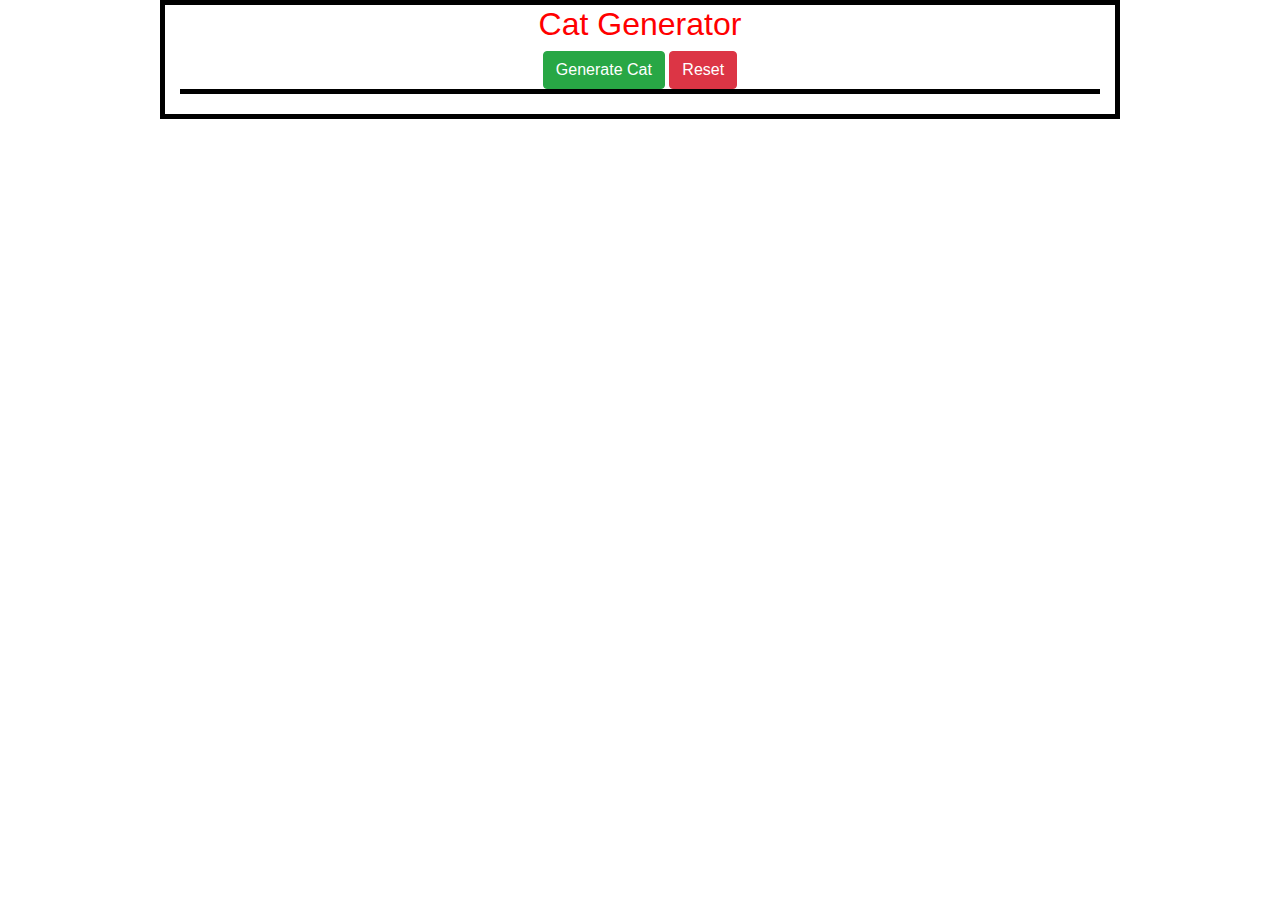
<file: JS-PROJECT/cat generator/index.html>
<!DOCTYPE html>
<html lang="en">
<head>
    <meta charset="UTF-8">
    <meta http-equiv="X-UA-Compatible" content="IE=edge">
    <meta name="viewport" content="width=device-width, initial-scale=1.0">
    <link rel="stylesheet" href="https://maxcdn.bootstrapcdn.com/bootstrap/4.0.0/css/bootstrap.min.css" integrity="sha384-Gn5384xqQ1aoWXA+058RXPxPg6fy4IWvTNh0E263XmFcJlSAwiGgFAW/dAiS6JXm" crossorigin="anonymous">
    <link rel="stylesheet" href="style.css">
    <title>cat generator</title>
</head>
<body>
    <div class="container">
        <h2>Cat Generator</h2>
        <button class="btn btn-success" id="cat-Generater" onclick="generatorCat()">Generate Cat</button>
        <button class="btn btn-danger" id="reset" onclick="reset()">Reset</button>
        <div class="flex-box-container" id="flex-cat-gen"> 
            <!-- <img src="https://cdn2.thecatapi.com/images/89a.gif" id ="cat"alt=""> -->
        </div>
    </div>
    <script src="home.js"></script>
</body>
</html>
</file>
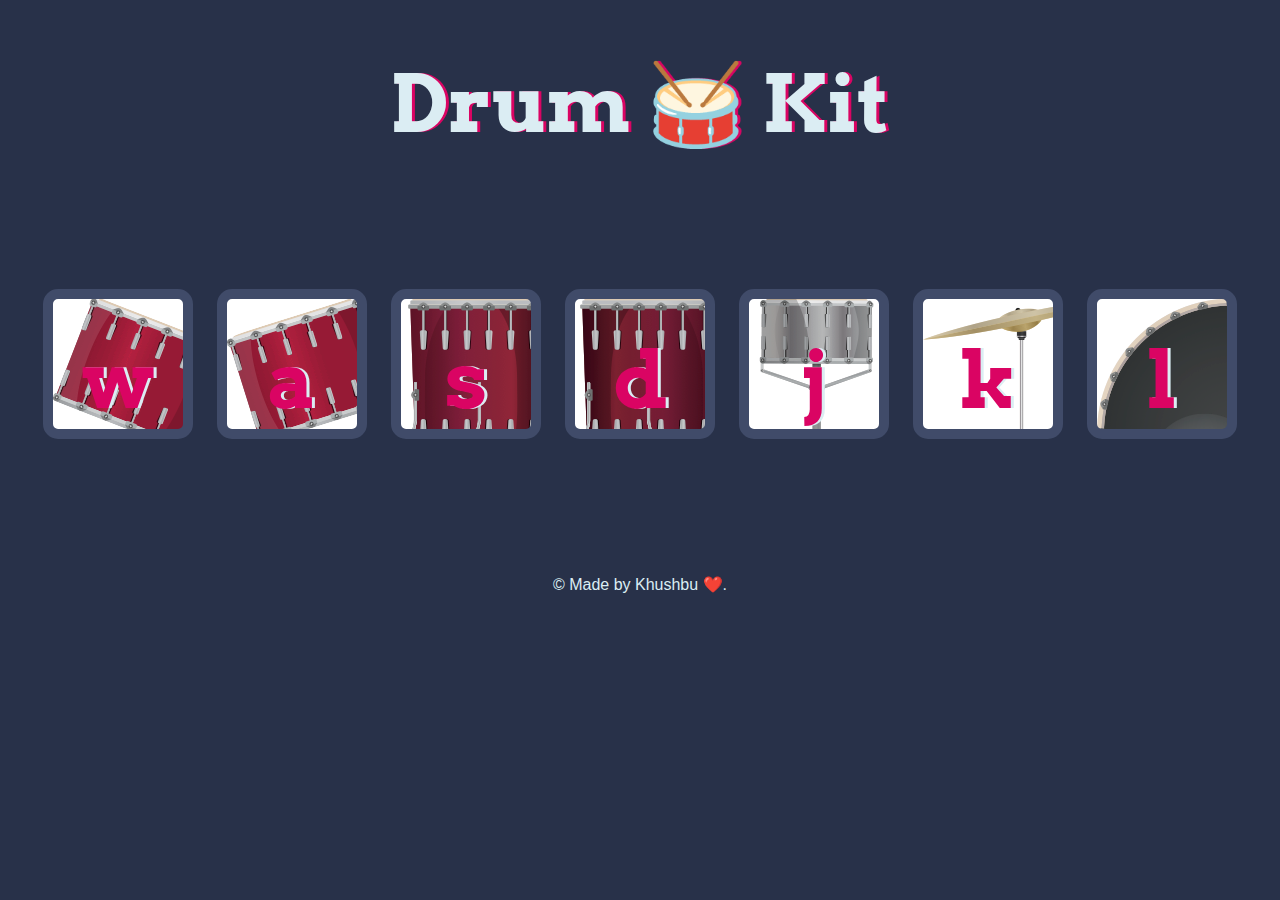
<file: JS-PROJECT/Drum Kit/index.html>
<!DOCTYPE html>
<html lang="en" dir="ltr">

<head>
  <meta charset="utf-8">
  <title>Drum Kit</title>
  <link rel="stylesheet" href="styles.css">
  <link href="https://fonts.googleapis.com/css?family=Arvo" rel="stylesheet">
</head>

<body>

  <h1 id="title">Drum 🥁 Kit</h1>
  <div class="set">
    <button class="w drum">w</button>
    <button class="a drum">a</button>
    <button class="s drum">s</button>
    <button class="d drum">d</button>
    <button class="j drum">j</button>
    <button class="k drum">k</button>
    <button class="l drum">l</button>
  </div>


  <footer>
    &#169; Made by Khushbu ❤️.
  </footer>
  <script src="index.js"></script>
</body>

</html>
</file>
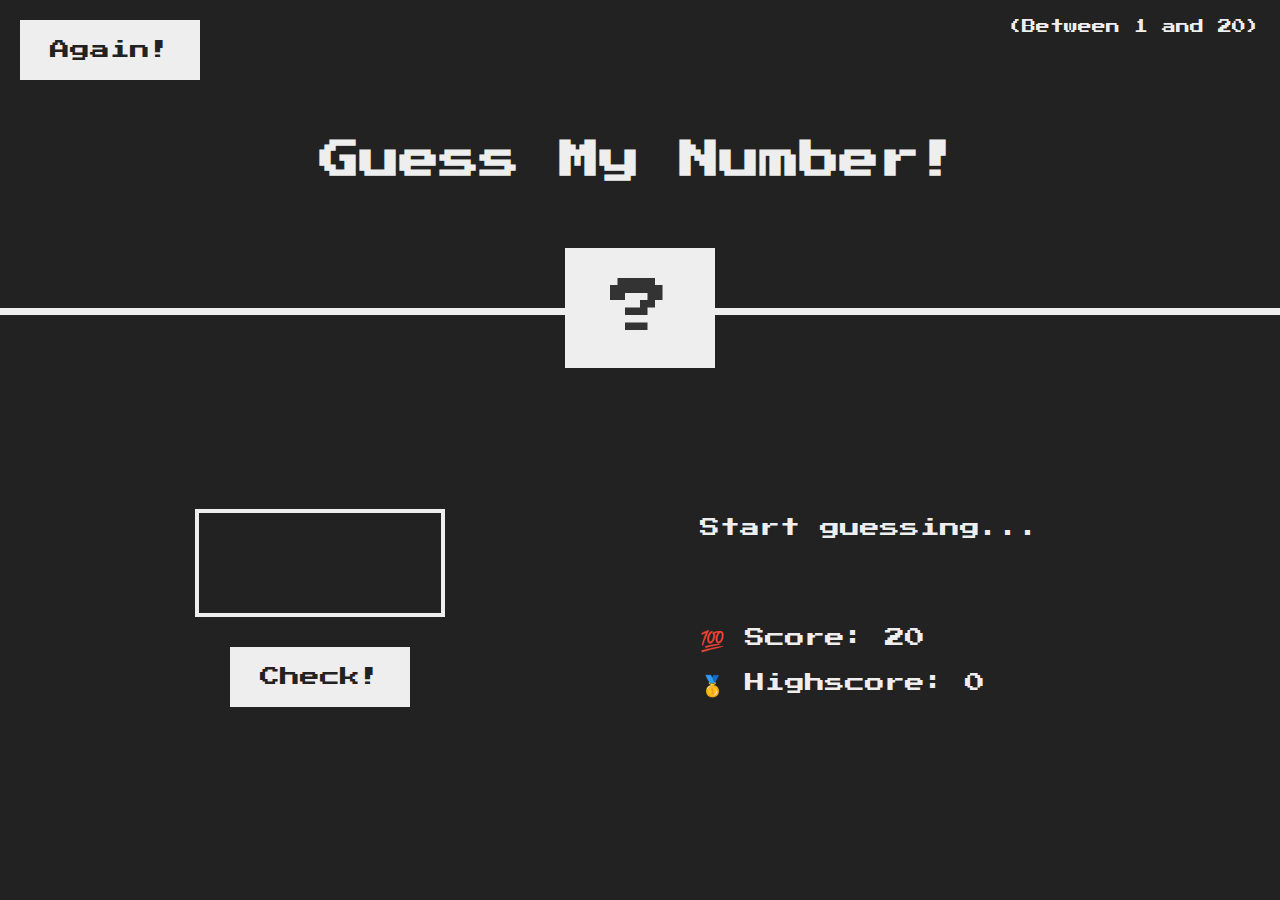
<file: JS-PROJECT/guess my number/index.html>
<!DOCTYPE html>
<html lang="en">
  <head>
    <meta charset="UTF-8" />
    <meta name="viewport" content="width=device-width, initial-scale=1.0" />
    <meta http-equiv="X-UA-Compatible" content="ie=edge" />
    <link rel="stylesheet" href="style.css" />
    <title>Guess My Number!</title>
  </head>
  <body>
    <header>
      <h1>Guess My Number!</h1>
      <p class="between">(Between 1 and 20)</p>
      <button class="btn again">Again!</button>
      <div class="number">?</div>
    </header>
    <main>
      <section class="left">
        <input type="number" class="guess" />
        <button class="btn check">Check!</button>
      </section>
      <section class="right">
        <p class="message">Start guessing...</p>
        <p class="label-score">💯 Score: <span class="score">20</span></p>
        <p class="label-highscore">
          🥇 Highscore: <span class="highscore">0</span>
        </p>
      </section>
    </main>
    <script src="script.js"></script>
  </body>
</html>
</file>
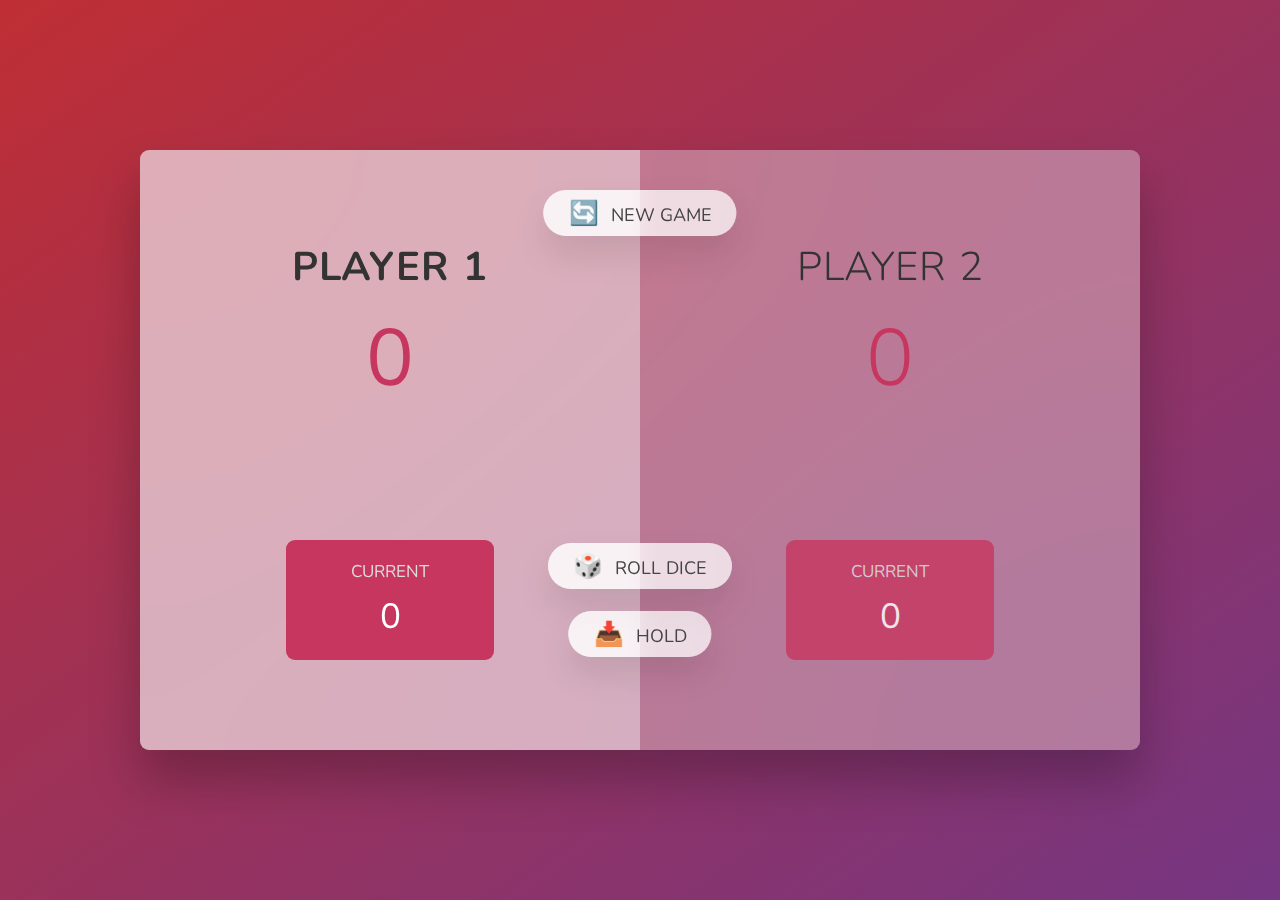
<file: JS-PROJECT/rolling dice/index.html>
<!DOCTYPE html>
<html lang="en">
  <head>
    <meta charset="UTF-8" />
    <meta name="viewport" content="width=device-width, initial-scale=1.0" />
    <meta http-equiv="X-UA-Compatible" content="ie=edge" />
    <link rel="stylesheet" href="style.css" />
    <title>Rolling Dice</title>
  </head>
  <body>
    <main>
      <section class="player player--0 player--active">
        <h2 class="name" id="name--0">Player 1</h2>
        <p class="score" id="score--0">43</p>
        <div class="current">
          <p class="current-label">Current</p>
          <p class="current-score" id="current--0">0</p>
        </div>
      </section>
      <section class="player player--1">
        <h2 class="name" id="name--1">Player 2</h2>
        <p class="score" id="score--1">24</p>
        <div class="current">
          <p class="current-label">Current</p>
          <p class="current-score" id="current--1">0</p>
        </div>
      </section>

      <img src="dice-5.png" alt="Playing dice" class="dice" />
      <button class="btn btn--new">🔄 New game</button>
      <button class="btn btn--roll">🎲 Roll dice</button>
      <button class="btn btn--hold">📥 Hold</button>
    </main>
    <script src="script.js"></script>
  </body>
</html>
</file>
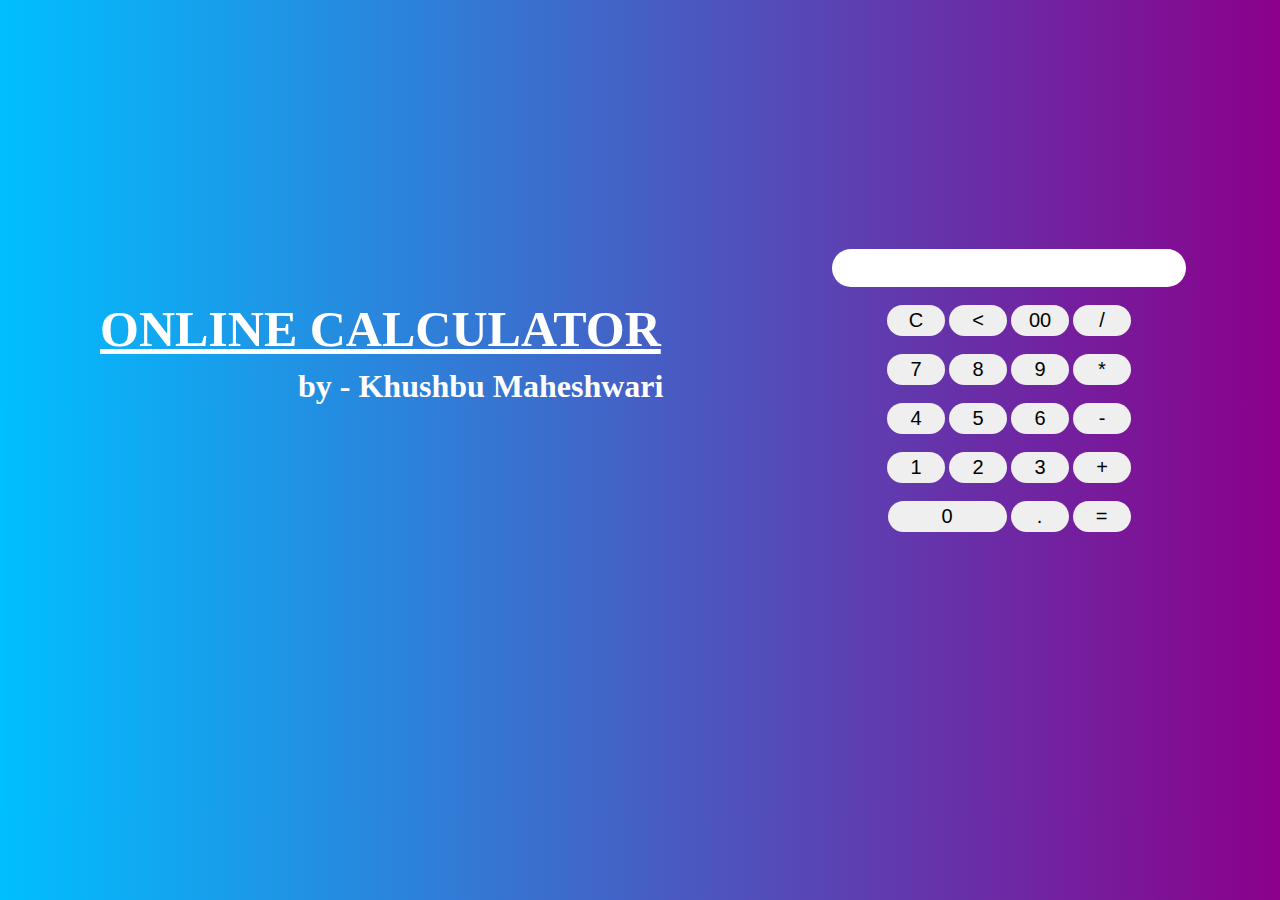
<file: JS-PROJECT/calculator/index .html>
<!DOCTYPE html>
<html lang="en">

<head>
    <meta charset="UTF-8">
    <meta http-equiv="X-UA-Compatible" content="IE=edge">
    <meta name="viewport" content="width=device-width, initial-scale=1.0">
    <link rel="stylesheet" href="style.css">
    <title>Calculator</title>
</head>
<h1>Online Calculator</h1>
<h2>by - Khushbu Maheshwari</h2>
<form name="form1" class="calci" action="attractvecalculater.html" method="post">
<input type="text" name="answer" id="display">
<br>
</br>
<input type="button" class="btnDesign" value="C" onclick="form1.answer.value=''">
<input type="button" class="btnDesign" value="<"
    onclick="form1.answer.value=form1.answer.value.substring(0,form1.answer.value.length*1-1)">
<input type="button" class="btnDesign" value="00" onclick="form1.answer.value+='00'">
<input type="button" class="operatorDesign" value="/" onclick="form1.answer.value+='/'">
<br>
</br>

<input type="button" class="btnDesign" value="7" onclick="form1.answer.value+='7'">
<input type="button" class="btnDesign" value="8" onclick="form1.answer.valugite+='8'">
<input type="button" class="btnDesign" value="9" onclick="form1.answer.value+='9'">
<input type="button" class="operatorDesign" value="*" onclick="form1.answer.value+='*'">
<br>
</br>

<input type="button" class="btnDesign" value="4" onclick="form1.answer.value+='4'">
<input type="button" class="btnDesign" value="5" onclick="form1.answer.value+='5'">
<input type="button" class="btnDesign" value="6" onclick="form1.answer.value+='6'">
<input type="button" class="operatorDesign" value="-" onclick="form1.answer.value+='-'">
<br>
</br>
<input type="button" class="btnDesign" value="1" onclick="form1.answer.value+='1'">
<input type="button" class="btnDesign" value="2" onclick="form1.answer.value+='2'">
<input type="button" class="btnDesign" value="3" onclick="form1.answer.value+='3'">
<input type="button" class="operatorDesign" value="+" onclick="form1.answer.value+='+'">
<br>
</br>


<input type="button" id="zero" value="0" onclick="form1.answer.value+='0'">
<input type="button" class="btnDesign" value="." onclick="form1.answer.value+='.'">
<input type="button" class="operatorDesign" value="=" onclick="form1.answer.value=eval(form1.answer.value)">
</form>
</body>
</html>
</file>
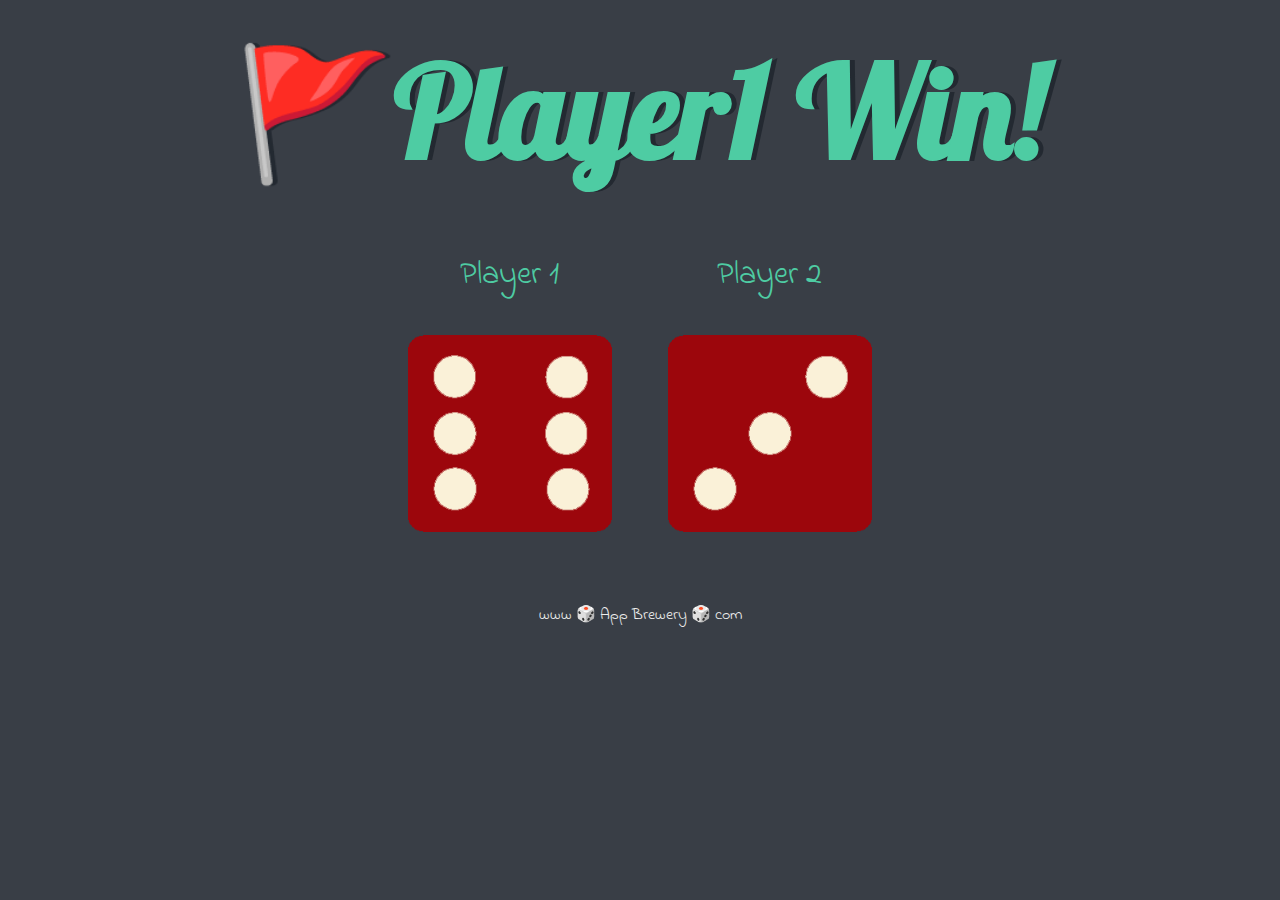
<file: JS-PROJECT/Dicee game/dicee.html>
<!DOCTYPE html>
<html lang="en" dir="ltr">
  <head>
    <meta charset="utf-8">
    <title>Dicee</title>
    <link rel="stylesheet" href="styles.css">
    <link href="https://fonts.googleapis.com/css?family=Indie+Flower|Lobster" rel="stylesheet">

  </head>
  <body>

    <div class="container">
      <h1>Refresh Me</h1>

      <div class="dice">
        <p>Player 1</p>
        <img class="img1" src="images/dice6.png">
      </div>

      <div class="dice">
        <p>Player 2</p>
        <img class="img2" src="images/dice6.png">
      </div>

    </div>
    <script src="index.js"></script>

  </body>

  <footer>
    www 🎲 App Brewery 🎲 com
  </footer>
</html>
</file>
<file: JS-PROJECT/cat generator/style.css>
.container, h1{
    color: red;
}
.container{
    border: 5px  solid black;
    margin:0 auto;
    width: 75%;
    text-align: center;
}
.flex-box-container{
    border-top: 5px solid black;
    justify-content: space-around;
    padding:10px
}
.flex-box-container img{
    margin:10px;
    box-shadow: 0px 10px 50px rgb(0,0,0,0.7);
}
</file>
<file: JS-PROJECT/Drum Kit/styles.css>
body {
  text-align: center;
  background-color: #283149;
}

h1 {
  font-size: 5rem;
  color: #DBEDF3;
  font-family: "Arvo", cursive;
  text-shadow: 3px 0 #DA0463;

}

footer {
  color: #DBEDF3;
  font-family: sans-serif;
}

.w {
  background-image: url("images/tom1.png");
}

.a {
  background-image: url("images/tom2.png");

}

.s {
  background-image:url("images/tom3.png");

}

.d {
  background-image:url("images/tom4.png");

}

.j {
  background-image:url("images/snare.png");
}

.k {
  background-image:url("images/crash.png");

}

.l {

  background-image:url("images/kick.png");
}

.set {
  margin: 10% auto;
}

.game-over {
  background-color: red;
  opacity: 0.8;
}

.pressed {
  box-shadow: 0 3px 4px 0 #DBEDF3;
  opacity: 0.5;
}

.red {
  color: red;
}

.drum {
  outline: none;
  border: 10px solid #404B69;
  font-size: 5rem;
  font-family: 'Arvo', cursive;
  line-height: 2;
  font-weight: 900;
  color: #DA0463;
  text-shadow: 3px 0 #DBEDF3;
  border-radius: 15px;
  display: inline-block;
  width: 150px;
  height: 150px;
  text-align: center;
  margin: 10px;
  background-color: white;
}
</file>
<file: JS-PROJECT/guess my number/style.css>
@import url('https://fonts.googleapis.com/css?family=Press+Start+2P&display=swap');

* {
  margin: 0;
  padding: 0;
  box-sizing: inherit;
}

html {
  font-size: 62.5%;
  box-sizing: border-box;
}

body {
  font-family: 'Press Start 2P', sans-serif;
  color: #eee;
  background-color: #222;
  /* background-color: #60b347; */
}

/* LAYOUT */
header {
  position: relative;
  height: 35vh;
  border-bottom: 7px solid #eee;
}

main {
  height: 65vh;
  color: #eee;
  display: flex;
  align-items: center;
  justify-content: space-around;
}

.left {
  width: 52rem;
  display: flex;
  flex-direction: column;
  align-items: center;
}

.right {
  width: 52rem;
  font-size: 2rem;
}

/* ELEMENTS STYLE */
h1 {
  font-size: 4rem;
  text-align: center;
  position: absolute;
  width: 100%;
  top: 52%;
  left: 50%;
  transform: translate(-50%, -50%);
}

.number {
  background: #eee;
  color: #333;
  font-size: 6rem;
  width: 15rem;
  padding: 3rem 0rem;
  text-align: center;
  position: absolute;
  bottom: 0;
  left: 50%;
  transform: translate(-50%, 50%);
}

.between {
  font-size: 1.4rem;
  position: absolute;
  top: 2rem;
  right: 2rem;
}

.again {
  position: absolute;
  top: 2rem;
  left: 2rem;
}

.guess {
  background: none;
  border: 4px solid #eee;
  font-family: inherit;
  color: inherit;
  font-size: 5rem;
  padding: 2.5rem;
  width: 25rem;
  text-align: center;
  display: block;
  margin-bottom: 3rem;
}

.btn {
  border: none;
  background-color: #eee;
  color: #222;
  font-size: 2rem;
  font-family: inherit;
  padding: 2rem 3rem;
  cursor: pointer;
}

.btn:hover {
  background-color: #ccc;
}

.message {
  margin-bottom: 8rem;
  height: 3rem;
}

.label-score {
  margin-bottom: 2rem;
}
</file>
<file: JS-PROJECT/rolling dice/style.css>
@import url('https://fonts.googleapis.com/css2?family=Nunito&display=swap');

* {
  margin: 0;
  padding: 0;
  box-sizing: inherit;
}

html {
  font-size: 62.5%;
  box-sizing: border-box;
}

body {
  font-family: 'Nunito', sans-serif;
  font-weight: 400;
  height: 100vh;
  color: #333;
  background-image: linear-gradient(to top left, #753682 0%, #bf2e34 100%);
  display: flex;
  align-items: center;
  justify-content: center;
}

/* LAYOUT */
main {
  position: relative;
  width: 100rem;
  height: 60rem;
  background-color: rgba(255, 255, 255, 0.35);
  backdrop-filter: blur(200px);
  filter: blur();
  box-shadow: 0 3rem 5rem rgba(0, 0, 0, 0.25);
  border-radius: 9px;
  overflow: hidden;
  display: flex;
}

.player {
  flex: 50%;
  padding: 9rem;
  display: flex;
  flex-direction: column;
  align-items: center;
  transition: all 0.75s;
}

/* ELEMENTS */
.name {
  position: relative;
  font-size: 4rem;
  text-transform: uppercase;
  letter-spacing: 1px;
  word-spacing: 2px;
  font-weight: 300;
  margin-bottom: 1rem;
}

.score {
  font-size: 8rem;
  font-weight: 300;
  color: #c7365f;
  margin-bottom: auto;
}

.player--active {
  background-color: rgba(255, 255, 255, 0.4);
}
.player--active .name {
  font-weight: 700;
}
.player--active .score {
  font-weight: 400;
}

.player--active .current {
  opacity: 1;
}

.current {
  background-color: #c7365f;
  opacity: 0.8;
  border-radius: 9px;
  color: #fff;
  width: 65%;
  padding: 2rem;
  text-align: center;
  transition: all 0.75s;
}

.current-label {
  text-transform: uppercase;
  margin-bottom: 1rem;
  font-size: 1.7rem;
  color: #ddd;
}

.current-score {
  font-size: 3.5rem;
}

/* ABSOLUTE POSITIONED ELEMENTS */
.btn {
  position: absolute;
  left: 50%;
  transform: translateX(-50%);
  color: #444;
  background: none;
  border: none;
  font-family: inherit;
  font-size: 1.8rem;
  text-transform: uppercase;
  cursor: pointer;
  font-weight: 400;
  transition: all 0.2s;

  background-color: white;
  background-color: rgba(255, 255, 255, 0.6);
  backdrop-filter: blur(10px);

  padding: 0.7rem 2.5rem;
  border-radius: 50rem;
  box-shadow: 0 1.75rem 3.5rem rgba(0, 0, 0, 0.1);
}

.btn::first-letter {
  font-size: 2.4rem;
  display: inline-block;
  margin-right: 0.7rem;
}

.btn--new {
  top: 4rem;
}
.btn--roll {
  top: 39.3rem;
}
.btn--hold {
  top: 46.1rem;
}

.btn:active {
  transform: translate(-50%, 3px);
  box-shadow: 0 1rem 2rem rgba(0, 0, 0, 0.15);
}

.btn:focus {
  outline: none;
}

.dice {
  position: absolute;
  left: 50%;
  top: 16.5rem;
  transform: translateX(-50%);
  height: 10rem;
  box-shadow: 0 2rem 5rem rgba(0, 0, 0, 0.2);
}

.player--winner {
  background-color: #2f2f2f;
}

.player--winner .name {
  font-weight: 700;
  color: #c7365f;
}
.hidden {
  display:none;
}
</file>
<file: JS-PROJECT/calculator/style.css>
*{
    padding: 0;
    margin: 0;
}
body{
    background: linear-gradient(to left ,#8b008b,#00bfff);

}
.calci{
    width: 500px;
    height: 300px; 
   position: absolute;
   top:187px;
   left: 759px;
   text-align:center;
   padding-top: 62px;
  border: none; 
}
 .btnDesign{
    width: 58px;
    height: 31px;
    font-size: 20px;
    border-radius: 16px;
    border:none;

}
 
#display{
    border-radius: 23px;
    width: 330px;
    height: 14px;
    color:black;
    margin:auto;
    background:white;
    font-size: 20px;
    padding:12px;
    border:none;
}
.operatorDesign{
    width: 58px;
    height: 31px;
    font-size: 20px;
    border-radius: 16px;
    border:none;
}
#zero{
    width: 119px;
    height: 31px;
    font-size: 20px;
    border-radius: 16px;
    border:none;

}
.operatorDesign:hover{
    border:2px solid red;
}
.btnDesign:hover{
    border:2px solid red;
}
#zero:hover{
    border:2px solid red;
}
h1{
    color:white;
    margin-top: 300px;
    margin-left: 100px;
    text-transform: uppercase;
    font-weight: 700px;
    font-size: 50px;
    text-decoration: underline;
}
h2{
    color:white;
    margin-top: 10px;
    margin-left: 298px;
    font-weight: 500px;
    font-size: 32px;
    
}
</file>
<file: JS-PROJECT/Dicee game/styles.css>
.container {
  width: 70%;
  margin: auto;
  text-align: center;
}

.dice {
  text-align: center;
  display: inline-block;

}

body {
  background-color: #393E46;
}

h1 {
  margin: 30px;
  font-family: 'Lobster', cursive;
  text-shadow: 5px 0 #232931;
  font-size: 8rem;
  color: #4ECCA3;
}

p {
  font-size: 2rem;
  color: #4ECCA3;
  font-family: 'Indie Flower', cursive;
}

img {
  width: 80%;
}

footer {
  margin-top: 5%;
  color: #EEEEEE;
  text-align: center;
  font-family: 'Indie Flower', cursive;

}
</file>
